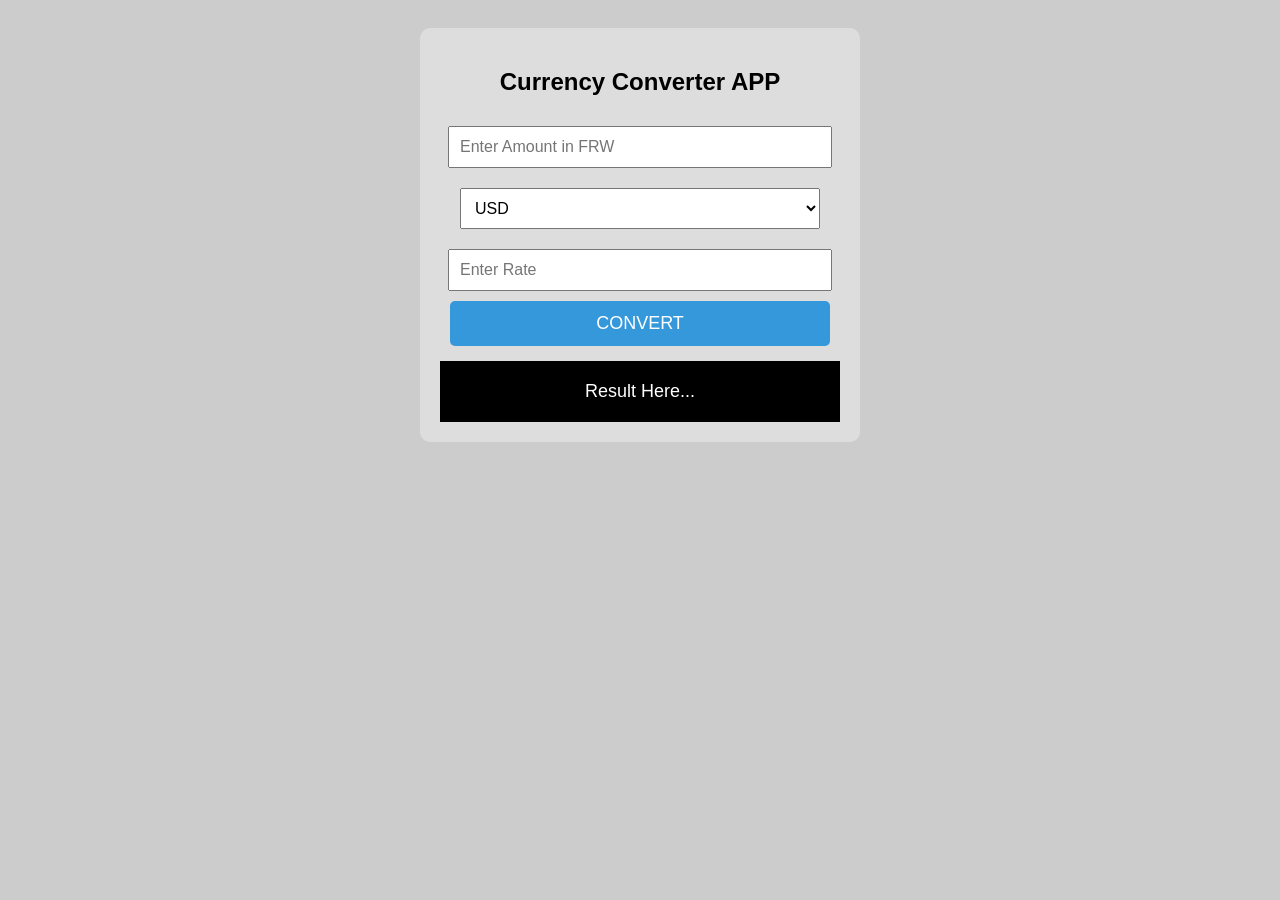
<file: PROJECT_FOUR/index.html>
<!DOCTYPE html>
<html lang="en">
<head>
<meta charset="UTF-8">
<title>Currency Converter App</title>
<style>
    body {
        font-family: Arial;
        background: #ccc;
        text-align: center;
        padding: 20px;
    }

    .container {
        width: 400px;
        margin: auto;
        background: #ddd;
        padding: 20px;
        border-radius: 10px;
    }

    input, select {
        width: 90%;
        padding: 10px;
        margin: 10px 0;
        font-size: 16px;
    }

    button {
        width: 95%;
        padding: 12px;
        background: #3498db;
        color: white;
        border: none;
        font-size: 18px;
        border-radius: 5px;
        cursor: pointer;
    }

    button:hover {
        background: #2980b9;
    }

    .result-box {
        background: black;
        color: white;
        margin-top: 15px;
        padding: 20px;
        font-size: 18px;
    }
</style>
</head>
<body>

<div class="container">
    <h2>Currency Converter APP</h2>

    <!-- Amount -->
    <input type="number" id="amount" placeholder="Enter Amount in FRW">

    <!-- Currency -->
    <select id="currency">
        <option value="USD">USD</option>
        <option value="EUR">EURO</option>
    </select>

    <!-- Rate -->
    <input type="number" id="rate" placeholder="Enter Rate">

    <!-- Button -->
    <button onclick="convertCurrency()">CONVERT</button>

    <!-- Result -->
    <div class="result-box" id="result">
        Result Here...
    </div>
</div>

<script>
function convertCurrency() {
    let amount = document.getElementById("amount").value;
    let rate = document.getElementById("rate").value;
    let currency = document.getElementById("currency").value;

    if (amount === "" || rate === "") {
        alert("Please fill all fields!");
        return;
    }

    let result = amount * rate;

    document.getElementById("result").innerHTML =
        amount + " FRW = " + result + " " + currency;
}
</script>

</body>
</html>
</file>
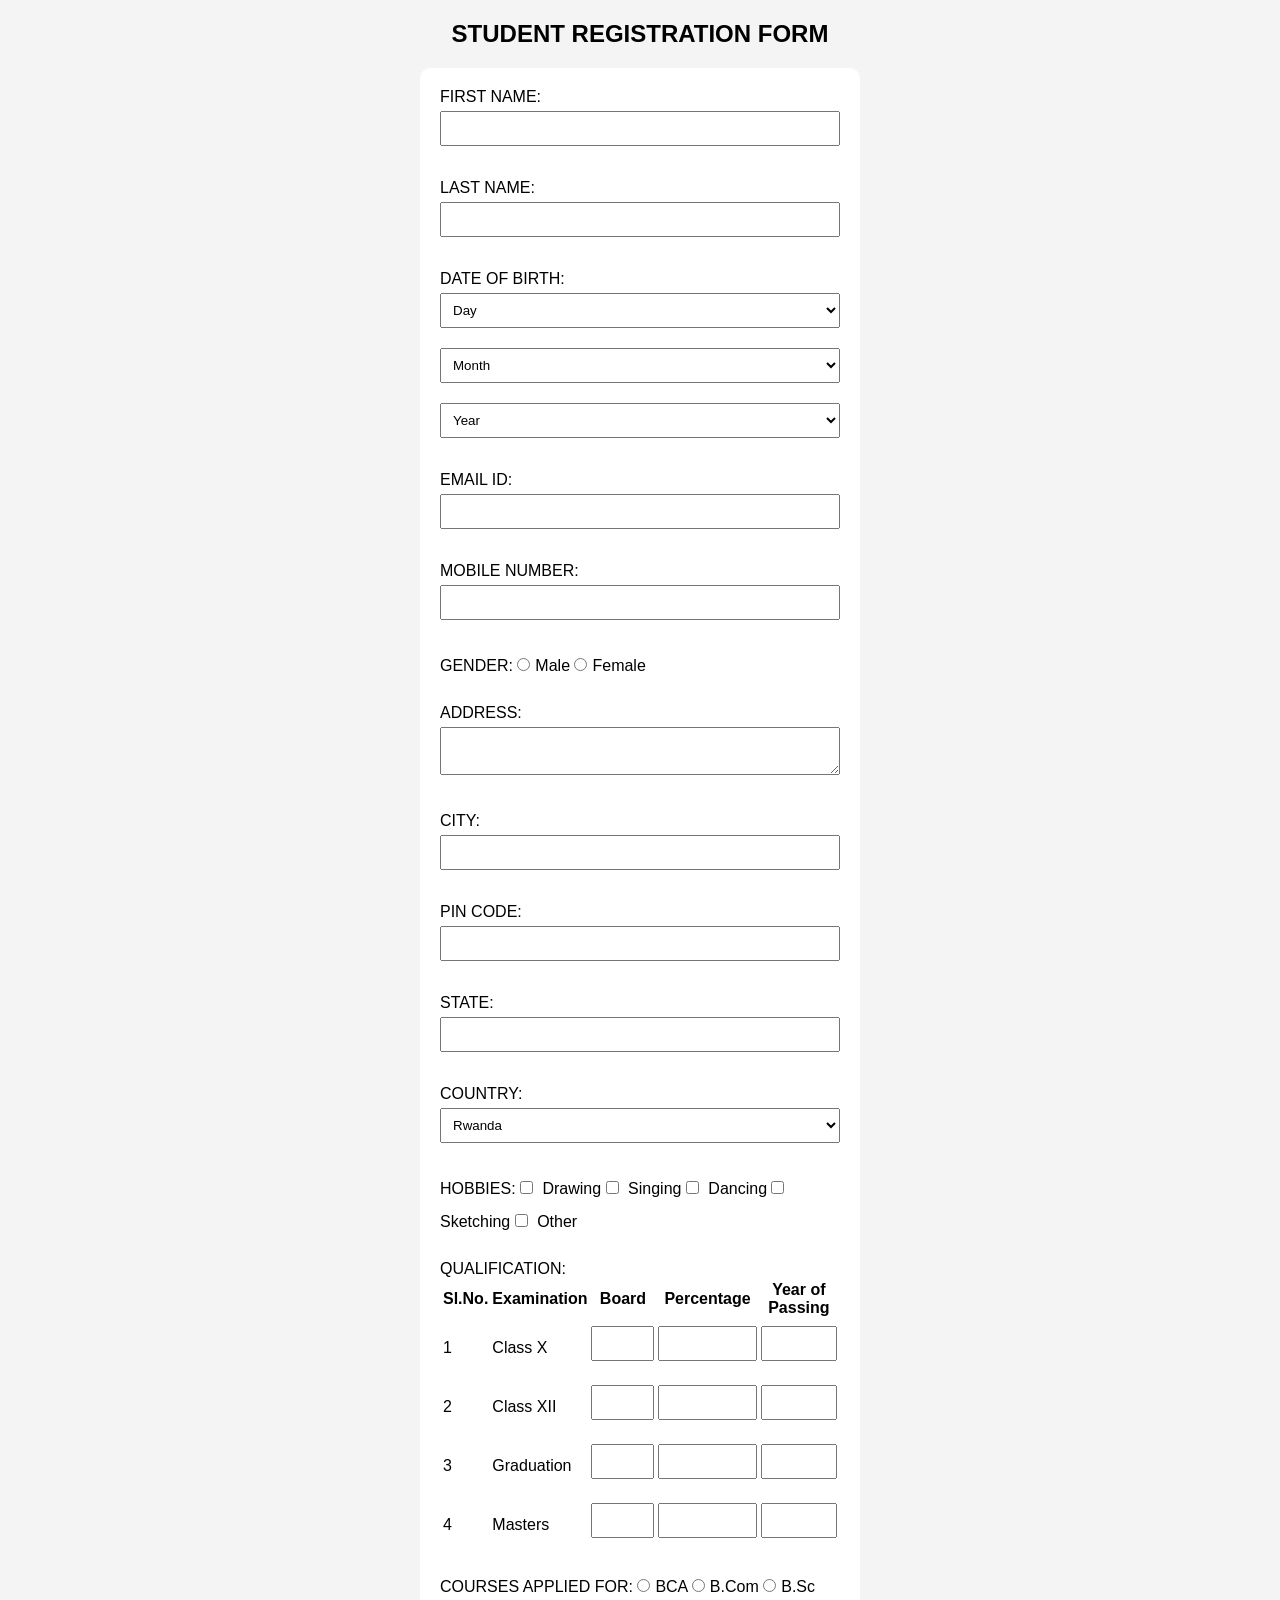
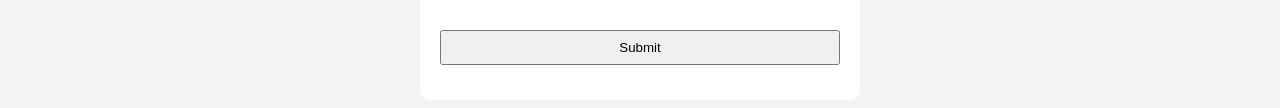
<file: PROJECT_TWO/index.html>
<!DOCTYPE html>
<html>
<head>
    <title>Student Registration</title>
</head>
<link rel="stylesheet" href="style.css">
<script>
function toggleOther() {
    var checkBox = document.getElementById("otherHobby");
    var textBox = document.getElementById("otherText");

    if (checkBox.checked) {
        textBox.style.display = "inline";
    } else {
        textBox.style.display = "none";
        textBox.value = "";
    }
}
</script>
<body>

<h2 align="center">STUDENT REGISTRATION FORM</h2>

<form action="insert.php" method="POST">

FIRST NAME: <input type="text" name="first_name"><br><br>
LAST NAME: <input type="text" name="last_name"><br><br>

DATE OF BIRTH:
<select name="day">
    <option>Day</option>
    <!-- Days -->
    <script>
        for(let i=1;i<=31;i++){
            document.write(`<option>${i}</option>`);
        }
    </script>
</select>

<select name="month">
    <option>Month</option>
    <option>January</option>
    <option>February</option>
    <option>March</option>
    <option>April</option>
    <option>May</option>
    <option>June</option>
    <option>July</option>
    <option>August</option>
    <option>September</option>
    <option>October</option>
    <option>November</option>
    <option>December</option>
</select>

<select name="year">
    <option>Year</option>
    <script>
        for(let i=1980;i<=2026;i++){
            document.write(`<option>${i}</option>`);
        }
    </script>
</select>
<br><br>

EMAIL ID: <input type="email" name="email"><br><br>
MOBILE NUMBER: <input type="text" name="mobile"><br><br>

GENDER:
<input type="radio" name="gender" value="Male">Male
<input type="radio" name="gender" value="Female">Female
<br><br>

ADDRESS:
<textarea name="address"></textarea><br><br>

CITY: <input type="text" name="city"><br><br>
PIN CODE: <input type="text" name="pin"><br><br>
STATE: <input type="text" name="state"><br><br>

COUNTRY:
<select name="country">
    <option>Rwanda</option>
    <option>Kenya</option>
    <option>Uganda</option>
    <option>Tanzania</option>
    <option>India</option>
</select>
<br><br>

HOBBIES:
<input type="checkbox" name="hobbies[]" value="Drawing"> Drawing
<input type="checkbox" name="hobbies[]" value="Singing"> Singing
<input type="checkbox" name="hobbies[]" value="Dancing"> Dancing
<input type="checkbox" name="hobbies[]" value="Sketching"> Sketching
<input type="checkbox" id="otherHobby" onclick="toggleOther()"> Other
<input type="text" id="otherText" name="other_hobby" placeholder="Enter your hobby" style="display:none;">
<br><br>

QUALIFICATION:

<table border="0" width="100%">
    <tr>
        <th>Sl.No.</th>
        <th>Examination</th>
        <th>Board</th>
        <th>Percentage</th>
        <th>Year of Passing</th>
    </tr>

    <tr>
        <td>1</td>
        <td>Class X</td>
        <td><input type="text" name="board_x"></td>
        <td><input type="text" name="percent_x"></td>
        <td><input type="text" name="year_x"></td>
    </tr>

    <tr>
        <td>2</td>
        <td>Class XII</td>
        <td><input type="text" name="board_xii"></td>
        <td><input type="text" name="percent_xii"></td>
        <td><input type="text" name="year_xii"></td>
    </tr>

    <tr>
        <td>3</td>
        <td>Graduation</td>
        <td><input type="text" name="board_grad"></td>
        <td><input type="text" name="percent_grad"></td>
        <td><input type="text" name="year_grad"></td>
    </tr>

    <tr>
        <td>4</td>
        <td>Masters</td>
        <td><input type="text" name="board_master"></td>
        <td><input type="text" name="percent_master"></td>
        <td><input type="text" name="year_master"></td>
    </tr>
</table>

<br>
COURSES APPLIED FOR:
<input type="radio" name="course" value="BCA">BCA
<input type="radio" name="course" value="BCom">B.Com
<input type="radio" name="course" value="BSc">B.Sc
<br><br>

<input type="submit" value="Submit">

</form>

</body>
</html>
</file>
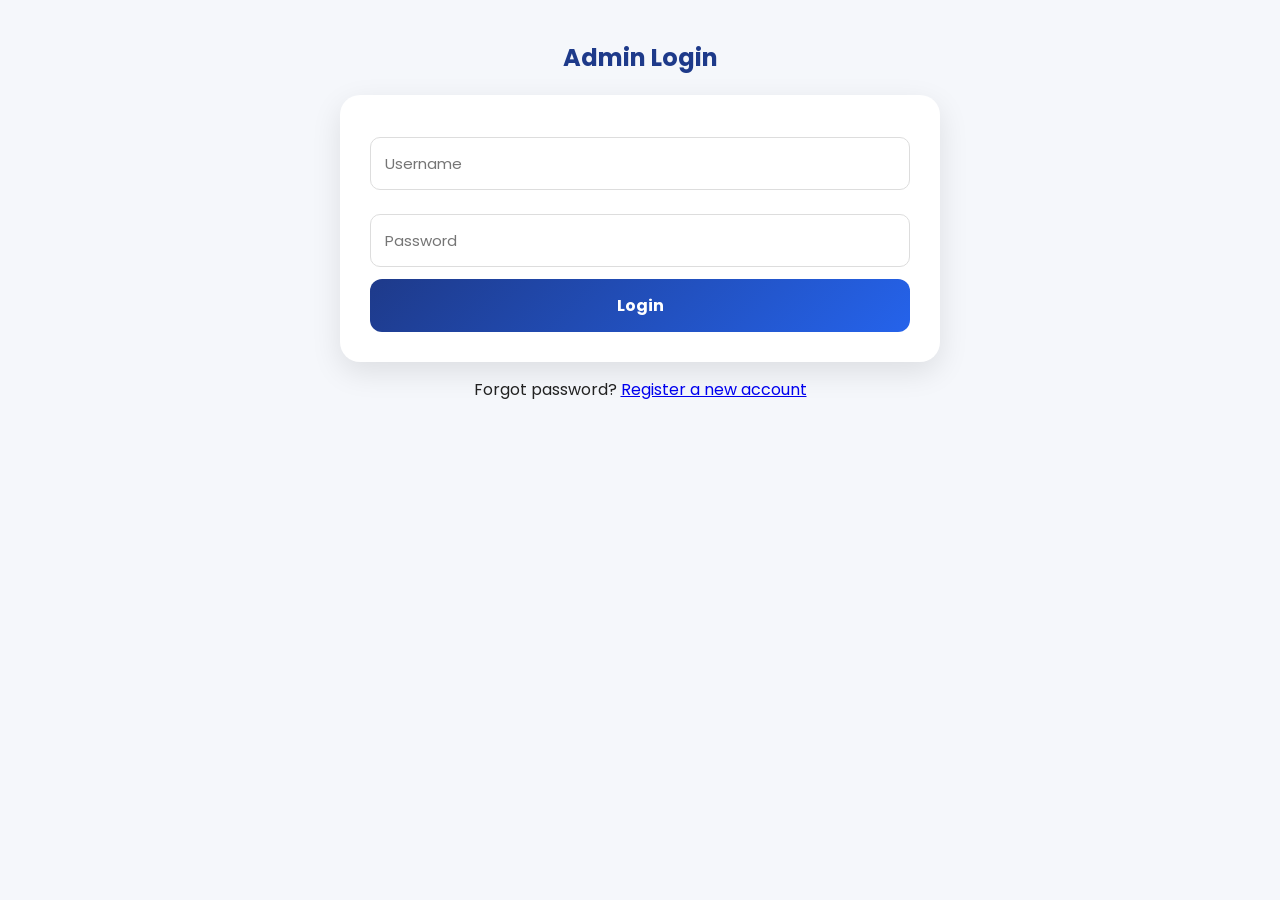
<file: PROJECT_THREE/login.html>
<!DOCTYPE html>
<html lang="en">
<head>
    <meta charset="UTF-8">
    <meta name="viewport" content="width=device-width, initial-scale=1.0">
    <title>Admin Login - MUCYO RADIANCE HOTEL</title>
    <link rel="stylesheet" href="style.css">
    <link href="https://fonts.googleapis.com/css2?family=Poppins:wght@400;600;700&display=swap" rel="stylesheet">
</head>
<body>
<div class="container">
    <h2 style="text-align:center; margin-bottom:20px; color:#1e3a8a;">Admin Login</h2>

    <!-- ERROR MESSAGE -->
    <div id="error-msg" style="display:none; background:#fee2e2; color:#dc2626; padding:12px; border-radius:8px; text-align:center; margin-bottom:15px;">
        ❌ Wrong username or password. Please try again.
    </div>

    <form action="login.php" method="POST">
        <input type="text" name="username" placeholder="Username" required>
        <input type="password" name="password" placeholder="Password" required>
        <button type="submit">Login</button>
    </form>

    <p style="text-align:center; margin-top:15px;">
        Forgot password? <a href="register.html">Register a new account</a>
    </p>
</div>

<script>
    const params = new URLSearchParams(window.location.search);

if (params.get("error") === "1") {
    document.getElementById("error-msg").style.display = "block";
}

if (params.get("registered") === "1") {
    const msg = document.createElement("div");
    msg.innerText = "✅ Account created! Please login.";
    msg.style.cssText = "background:#dcfce7;color:#16a34a;padding:12px;border-radius:8px;text-align:center;margin-bottom:15px;";
    document.querySelector(".container").insertBefore(msg, document.querySelector("form"));
}
</script>
</body>
</html>
</file>
<file: PROJECT_TWO/style.css>
body {
    font-family: Arial, sans-serif;
    background-color: #f4f4f4;
}

form {
    width: 400px;
    margin: auto;
    background: white;
    padding: 20px;
    border-radius: 10px;
}

input, select, textarea {
    width: 100%;
    padding: 8px;
    margin: 5px 0 15px 0;
    box-sizing: border-box;
}

label {
    font-weight: bold;
    display: block;
    margin-top: 10px;
}

input[type="radio"],
input[type="checkbox"] {
    width: auto;
    margin-right: 5px;
}

h2 {
    text-align: center;
}
</file>
<file: PROJECT_THREE/style.css>
/***
/* =========================
   GLOBAL RESET
========================= */
* {
    margin: 0;
    padding: 0;
    box-sizing: border-box;
    font-family: "Poppins", sans-serif;
}

body {
    background: #f5f7fb;
    color: #222;
}

/* =========================
   HEADER
========================= */
header {
    background: linear-gradient(135deg, #0f172a, #1e3a8a);
    color: white;
    padding: 40px 20px;
    text-align: center;
    font-size: 32px;
    font-weight: bold;
    letter-spacing: 2px;
    box-shadow: 0 5px 20px rgba(0,0,0,0.2);
}

/* =========================
   NAVIGATION
========================= */
nav {
    display: flex;
    justify-content: space-between;
    align-items: center;
    background: #000;
    padding: 12px 30px;
    box-shadow: 0 4px 15px rgba(0,0,0,0.25);
    position: sticky;
    top: 0;
    z-index: 1000;
}

.logo {
    display: flex;
    align-items: center;
}

.logo img {
    width: 60px;
    height: 60px;
    border-radius: 50%;
    object-fit: cover;
    border: 2px solid rgba(255,255,255,0.2);
}

.nav-links {
    display: flex;
    gap: 22px;
}

.nav-links a {
    text-decoration: none;
    color: #ffffff;
    font-weight: 600;
    padding: 8px 14px;
    border-radius: 25px;
    background: rgba(255, 255, 255, 0.1);
    transition: 0.3s;
}

.nav-links a:hover {
    background: rgba(255,255,255,0.25);
    color: #ffffff;
    transform: translateY(-2px);
}

.nav-links a:active {
    background: #333;
    color: white;
}

/* =========================
   CONTAINER
========================= */
.container {
    width: 90%;
    max-width: 1200px;
    margin: auto;
    padding: 40px 0;
}

/* =========================
   HERO SECTION
========================= */
.hero {
    height: 350px;
    border-radius: 20px;
    background: url('../images/hotel.jpg') center/cover no-repeat;
    display: flex;
    align-items: center;
    justify-content: center;
    color: white;
    font-size: 40px;
    font-weight: bold;
    text-shadow: 2px 2px 15px rgba(0,0,0,0.7);
    margin-bottom: 30px;
}

/* =========================
   INFO BOX  ← was missing before!
========================= */
.info-box {
    background: white;
    border-radius: 15px;
    padding: 30px;
    margin-bottom: 30px;
    box-shadow: 0 5px 20px rgba(0,0,0,0.08);
    text-align: center;
}

.info-box h2 {
    font-size: 28px;
    color: #1e3a8a;
    margin-bottom: 10px;
}

.info-box p {
    font-size: 16px;
    color: #555;
    line-height: 1.7;
}

/* =========================
   GALLERY
========================= */
.gallery {
    display: grid;
    grid-template-columns: repeat(auto-fit, minmax(250px, 1fr));
    gap: 20px;
}

.gallery a {
    display: block;
    border-radius: 15px;
    overflow: hidden;
}

.gallery img {
    width: 100%;
    height: 200px;
    object-fit: cover;
    border-radius: 15px;
    transition: 0.4s;
    box-shadow: 0 5px 15px rgba(0,0,0,0.15);
    display: block;
}

.gallery img:hover {
    transform: scale(1.08);
}

/* =========================
   FORMS
========================= */
form {
    background: white;
    padding: 30px;
    border-radius: 20px;
    box-shadow: 0 10px 30px rgba(0,0,0,0.1);
    max-width: 600px;
    margin: auto;
}

form input,
form select,
form textarea {
    width: 100%;
    padding: 14px;
    margin: 12px 0;
    border: 1px solid #ddd;
    border-radius: 10px;
    font-size: 15px;
    transition: 0.3s;
}

form input:focus,
form select:focus,
form textarea:focus {
    border-color: #1e3a8a;
    box-shadow: 0 0 10px rgba(30,58,138,0.3);
    outline: none;
}

/* =========================
   BUTTON
========================= */
button {
    width: 100%;
    padding: 14px;
    background: linear-gradient(135deg, #1e3a8a, #2563eb);
    color: white;
    border: none;
    border-radius: 12px;
    font-size: 16px;
    font-weight: bold;
    cursor: pointer;
    transition: 0.3s;
}

button:hover {
    transform: translateY(-2px);
    box-shadow: 0 10px 20px rgba(37,99,235,0.3);
}

/* =========================
   TABLE
========================= */
table {
    width: 100%;
    border-collapse: collapse;
    background: white;
    border-radius: 15px;
    overflow: hidden;
    box-shadow: 0 10px 25px rgba(0,0,0,0.1);
}

table th {
    background: #1e3a8a;
    color: white;
    padding: 15px;
    text-transform: uppercase;
}

table td {
    padding: 15px;
    text-align: center;
    border-bottom: 1px solid #eee;
}

table tr:hover {
    background: #f0f4ff;
}

/* =========================
   CARDS
========================= */
.cards {
    display: flex;
    gap: 20px;
    justify-content: center;
    flex-wrap: wrap;
}

.card {
    background: white;
    padding: 20px;
    width: 250px;
    border-radius: 15px;
    box-shadow: 0 5px 15px rgba(0,0,0,0.1);
    text-align: center;
    transition: 0.3s;
}

.card:hover {
    transform: translateY(-5px);
}

/* =========================
   ABOUT SECTION
========================= */
.about-section {
    background: linear-gradient(135deg, #0f172a, #1e3a8a);
    color: white;
    padding: 50px;
    border-radius: 15px;
    max-width: 900px;
    margin: 40px auto;
    box-shadow: 0 10px 30px rgba(0,0,0,0.3);
}

.about-section h2 {
    text-align: center;
    font-size: 32px;
    margin-bottom: 20px;
    color: #fbbf24;
}

.about-section p {
    font-size: 16px;
    line-height: 1.8;
    margin-bottom: 15px;
    text-align: justify;
}

/* =========================
   RESPONSIVE DESIGN
========================= */
@media (max-width: 768px) {
    nav {
        flex-wrap: wrap;
        gap: 10px;
    }

    .nav-links {
        flex-wrap: wrap;
        justify-content: center;
    }

    header {
        font-size: 24px;
    }

    .hero {
        font-size: 28px;
        height: 250px;
    }

    .about-section {
        padding: 30px 20px;
    }
}
</file>
